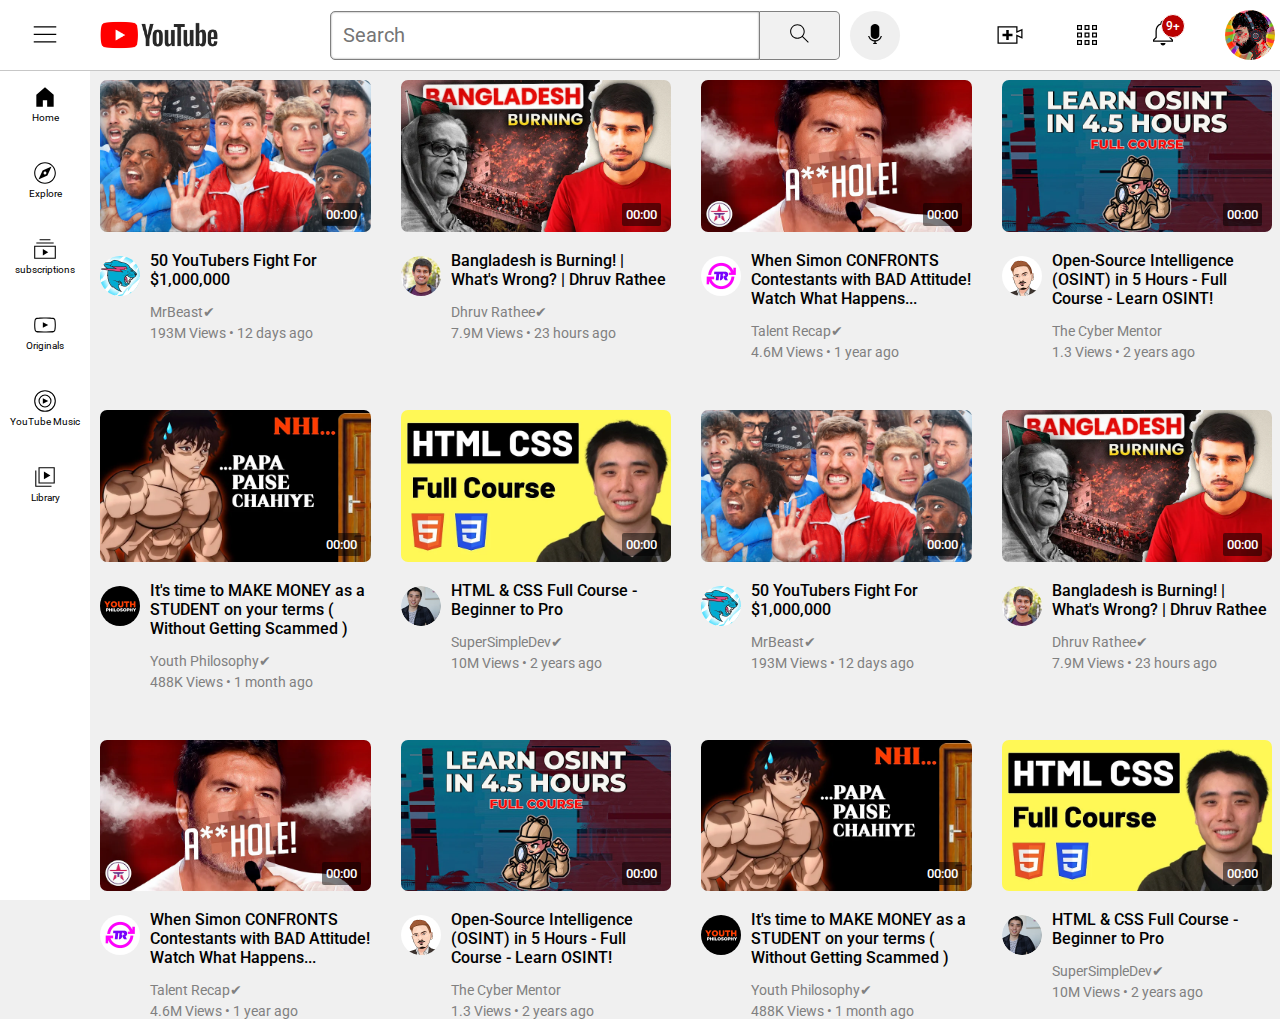
<file: index.html>
<!DOCTYPE html>
<html lang="en">
<head>
    <meta charset="UTF-8">
    <!-- <meta name="viewport" content="width=device-width, initial-scale=1.0"> -->
    <title>Youtube | Home</title>
    <link rel="preconnect" href="https://fonts.googleapis.com">
    <link rel="preconnect" href="https://fonts.gstatic.com" crossorigin>
    <link href="https://fonts.googleapis.com/css2?family=Roboto:ital,wght@0,100;0,300;0,400;0,500;0,700;0,900;1,100;1,300;1,400;1,500;1,700;1,900&display=swap" rel="stylesheet">
    <link rel="stylesheet" href="css/youtube-css.css">
</head>
<body>
    <div class="header">
        <div class="header-section-1">
            <img src="images/hamburger-menu.svg" class="hamburger-menu" alt="">
            <img src="images/youtube-logo.png" class="youtube-logo" alt="garam hai">
        </div>

        <div class="header-section-2">
            <input type="text" placeholder="Search" class="inp-search">
            <button class="search-button"><img src="images/search.svg" class="search-icon" alt=""></button>
            <button class="mic"><img src="images/mic.png" class="mic-icon" alt=""></button>
        </div>

        <div class="header-section-3">
            <img src="images/upload.svg" class="upload">
            <img src="images/apps.svg" class="apps">
            <div class="for-notifications">
                <img src="images/notifications.svg" class="notifications">
                <div class="notifications-number">9+</div>
            </div>
            <img src="images/duedull.jpg" class="profile">
        </div>

    </div>

    <div class="sidebar">
        <div class="sidebar-icon">
            <img src="images/home.svg" title="Home" alt="">
            <p>Home</p>
        </div>
        <div class="sidebar-icon">
            <img src="images/explore.svg" alt="">
            <p>Explore</p>
        </div>
        <div class="sidebar-icon">
            <img src="images/subscriptions.svg" alt="">
            <p>subscriptions</p>
        </div>
        <div class="sidebar-icon">
            <img src="images/originals.svg" alt="">
            <p>Originals</p>
        </div>
        <div class="sidebar-icon">
            <img src="images/youtube-music.svg" alt="">
            <p>YouTube Music</p>
        </div>
        <div class="sidebar-icon">
            <img src="images/library.svg" alt="">
            <p>Library</p>
        </div>
    </div>

    <div class="main-grid">

        <div class="div18">
            <div class="div11">
                <img src="images/mrbeast-thumb.jpg" class="video-thumbnail" alt="">
                <div class="video-lenght-time">00:00</div>
            </div>
            <div class="div12">
                <div class="div13">
                    <img src="images/mrbeast.jpg" class="channel-icon" alt="">
                </div>
                <div class="div-video-info">
                    <p class="video-title">50 YouTubers Fight For $1,000,000</p>
                    <p class="channel-name">MrBeast&#x2714;</p>
                    <p class="views">193M Views • 12 days ago</p>
                </div>
            </div>
        </div>
    

        <div class="div18">
            <div class="div11">
                <img src="images/dhruvrathi.webp" class="video-thumbnail" alt="">
                <div class="video-lenght-time">00:00</div>
            </div>
            <div class="div12">
                <div class="div13">
                    <img src="images/dhruv-icon.jpg" class="channel-icon" alt="">
                </div>
                <div class="div-video-info">
                    <p class="video-title">Bangladesh is Burning! | What's Wrong? | Dhruv Rathee</p>
                    <p class="channel-name">Dhruv Rathee&#x2714;</p>
                    <p class="views">7.9M Views • 23 hours ago</p>
                </div>
            </div>
        </div>

        <div class="div18">
            <div class="div11">
                <img src="images/agt.webp" class="video-thumbnail" alt="">
                <div class="video-lenght-time">00:00</div>
            </div>
            <div class="div12">
                <div class="div13">
                    <img src="images/agt-new-icon.jpg" class="channel-icon" alt="">
                </div>
                <div class="div-video-info">
                    <p class="video-title">When Simon CONFRONTS Contestants with BAD Attitude! Watch What Happens...</p>
                    <p class="channel-name">Talent Recap&#x2714;</p>
                    <p class="views">4.6M Views • 1 year ago</p>
                </div>
            </div>
        </div>

        <div class="div18">
            <div class="div11">
                <img src="images/osint.webp" class="video-thumbnail" alt="">
                <div class="video-lenght-time">00:00</div>
            </div>
            <div class="div12">
                <div class="div13">
                    <img src="images/osint-icon.jpg" class="channel-icon" alt="">
                </div>
                <div class="div-video-info">
                    <p class="video-title">Open-Source Intelligence (OSINT) in 5 Hours - Full Course - Learn OSINT!</p>
                    <p class="channel-name">The Cyber Mentor</p>
                    <p class="views">1.3 Views • 2 years ago</p>
                </div>
            </div>
        </div>

        <div class="div18">
            <div class="div11">
                <img src="images/papa.webp" class="video-thumbnail" alt="">
                <div class="video-lenght-time">00:00</div>
            </div>
            <div class="div12">
                <div class="div13">
                    <img src="images/papa-icon.jpg" class="channel-icon" alt="">
                </div>
                <div class="div-video-info">
                    <p class="video-title">It's time to MAKE MONEY as a STUDENT on your terms ( Without Getting Scammed )</p>
                    <p class="channel-name">Youth Philosophy&#x2714;</p>
                    <p class="views">488K Views • 1 month ago</p>
                </div>
            </div>
        </div>
        <div class="div18">
            <div class="div11">
                <img src="images/ssd.webp" class="video-thumbnail" alt="">
                <div class="video-lenght-time">00:00</div>
            </div>
            <div class="div12">
                <div class="div13">
                    <img src="images/ssd-icon.jpg" class="channel-icon" alt="">
                </div>
                <div class="div-video-info">
                    <p class="video-title">HTML & CSS Full Course - Beginner to Pro</p>
                    <p class="channel-name">SuperSimpleDev&#x2714;</p>
                    <p class="views">10M Views • 2 years ago</p>
                </div>
            </div>
        </div>

        <div class="div18">
            <div class="div11">
                <img src="images/mrbeast-thumb.jpg" class="video-thumbnail" alt="">
                <div class="video-lenght-time">00:00</div>
            </div>
            <div class="div12">
                <div class="div13">
                    <img src="images/mrbeast.jpg" class="channel-icon" alt="">
                </div>
                <div class="div-video-info">
                    <p class="video-title">50 YouTubers Fight For $1,000,000</p>
                    <p class="channel-name">MrBeast&#x2714;</p>
                    <p class="views">193M Views • 12 days ago</p>
                </div>
            </div>
        </div>
    

        <div class="div18">
            <div class="div11">
                <img src="images/dhruvrathi.webp" class="video-thumbnail" alt="">
                <div class="video-lenght-time">00:00</div>
            </div>
            <div class="div12">
                <div class="div13">
                    <img src="images/dhruv-icon.jpg" class="channel-icon" alt="">
                </div>
                <div class="div-video-info">
                    <p class="video-title">Bangladesh is Burning! | What's Wrong? | Dhruv Rathee</p>
                    <p class="channel-name">Dhruv Rathee&#x2714;</p>
                    <p class="views">7.9M Views • 23 hours ago</p>
                </div>
            </div>
        </div>

        <div class="div18">
            <div class="div11">
                <img src="images/agt.webp" class="video-thumbnail" alt="">
                <div class="video-lenght-time">00:00</div>
            </div>
            <div class="div12">
                <div class="div13">
                    <img src="images/agt-new-icon.jpg" class="channel-icon" alt="">
                </div>
                <div class="div-video-info">
                    <p class="video-title">When Simon CONFRONTS Contestants with BAD Attitude! Watch What Happens...</p>
                    <p class="channel-name">Talent Recap&#x2714;</p>
                    <p class="views">4.6M Views • 1 year ago</p>
                </div>
            </div>
        </div>

        <div class="div18">
            <div class="div11">
                <img src="images/osint.webp" class="video-thumbnail" alt="">
                <div class="video-lenght-time">00:00</div>
            </div>
            <div class="div12">
                <div class="div13">
                    <img src="images/osint-icon.jpg" class="channel-icon" alt="">
                </div>
                <div class="div-video-info">
                    <p class="video-title">Open-Source Intelligence (OSINT) in 5 Hours - Full Course - Learn OSINT!</p>
                    <p class="channel-name">The Cyber Mentor</p>
                    <p class="views">1.3 Views • 2 years ago</p>
                </div>
            </div>
        </div>

        <div class="div18">
            <div class="div11">
                <img src="images/papa.webp" class="video-thumbnail" alt="">
                <div class="video-lenght-time">00:00</div>
            </div>
            <div class="div12">
                <div class="div13">
                    <img src="images/papa-icon.jpg" class="channel-icon" alt="">
                </div>
                <div class="div-video-info">
                    <p class="video-title">It's time to MAKE MONEY as a STUDENT on your terms ( Without Getting Scammed )</p>
                    <p class="channel-name">Youth Philosophy&#x2714;</p>
                    <p class="views">488K Views • 1 month ago</p>
                </div>
            </div>
        </div>

        <div class="div18">
            <div class="div11">
                <img src="images/ssd.webp" class="video-thumbnail" alt="">
                <div class="video-lenght-time">00:00</div>
            </div>
            <div class="div12">
                <div class="div13">
                    <img src="images/ssd-icon.jpg" class="channel-icon" alt="">
                </div>
                <div class="div-video-info">
                    <p class="video-title">HTML & CSS Full Course - Beginner to Pro</p>
                    <p class="channel-name">SuperSimpleDev&#x2714;</p>
                    <p class="views">10M Views • 2 years ago</p>
                </div>
            </div>
        </div>
    </div>
</body>
</html>
</file>
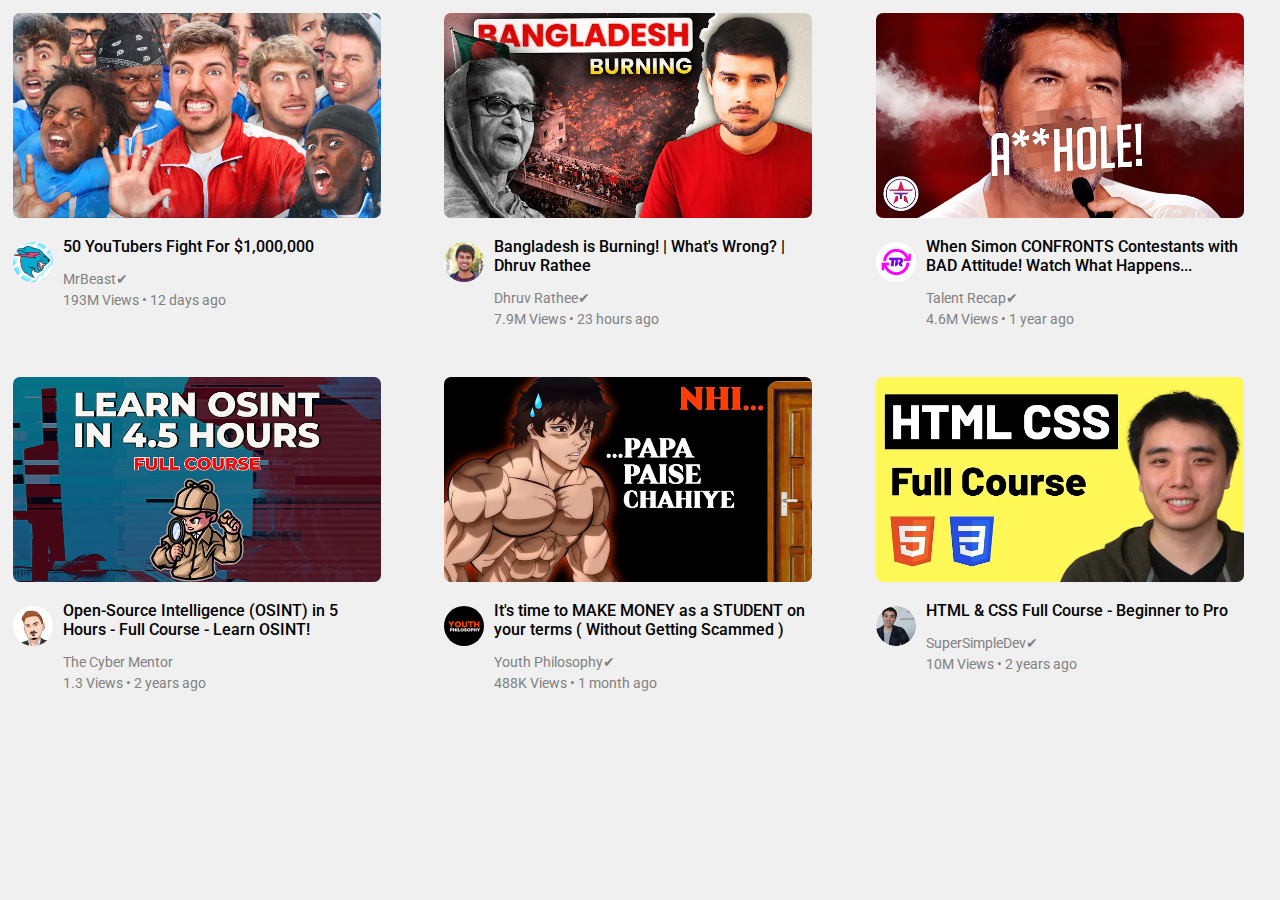
<file: css-grid.html>
<!DOCTYPE html>
<html lang="en">
<head>
    <meta charset="UTF-8">
    <meta name="viewport" content="width=device-width, initial-scale=1.0">
    <title>Grid CSS</title>
    <link rel="preconnect" href="https://fonts.googleapis.com">
    <link rel="preconnect" href="https://fonts.gstatic.com" crossorigin>
    <link href="https://fonts.googleapis.com/css2?family=Roboto:ital,wght@0,100;0,300;0,400;0,500;0,700;0,900;1,100;1,300;1,400;1,500;1,700;1,900&display=swap" rel="stylesheet">
    <link rel="stylesheet" href="css/style.css">
    <link rel="stylesheet" href="css/css-grid.css">
</head>
<body>
<div class="grid">
    <div class="div18">
        <div class="div11">
            <img src="images/mrbeast-thumb.jpg" class="video-thumbnail" alt="">
        </div>
        <div class="div12">
            <div class="div13">
                <img src="images/mrbeast.jpg" class="channel-icon" alt="">
            </div>
            <div class="div-video-info">
                <p class="video-title">50 YouTubers Fight For $1,000,000</p>
                <p class="channel-name">MrBeast&#x2714;</p>
                <p class="views">193M Views • 12 days ago</p>
            </div>
        </div>
    </div>
    
    <div class="div18">
        <div class="div11">
            <img src="images/dhruvrathi.webp" class="video-thumbnail" alt="">
        </div>
        <div class="div12">
            <div class="div13">
                <img src="images/dhruv-icon.jpg" class="channel-icon" alt="">
            </div>
            <div class="div-video-info">
                <p class="video-title">Bangladesh is Burning! | What's Wrong? | Dhruv Rathee</p>
                <p class="channel-name">Dhruv Rathee&#x2714;</p>
                <p class="views">7.9M Views • 23 hours ago</p>
            </div>
        </div>
    </div>
    
    <div class="div18">
        <div class="div11">
            <img src="images/agt.webp" class="video-thumbnail" alt="">
        </div>
        <div class="div12">
            <div class="div13">
                <img src="images/agt-new-icon.jpg" class="channel-icon" alt="">
            </div>
            <div class="div-video-info">
                <p class="video-title">When Simon CONFRONTS Contestants with BAD Attitude! Watch What Happens...</p>
                <p class="channel-name">Talent Recap&#x2714;</p>
                <p class="views">4.6M Views • 1 year ago</p>
            </div>
        </div>
    </div>

    <div class="div18">
        <div class="div11">
            <img src="images/osint.webp" class="video-thumbnail" alt="">
        </div>
        <div class="div12">
            <div class="div13">
                <img src="images/osint-icon.jpg" class="channel-icon" alt="">
            </div>
            <div class="div-video-info">
                <p class="video-title">Open-Source Intelligence (OSINT) in 5 Hours - Full Course - Learn OSINT!</p>
                <p class="channel-name">The Cyber Mentor</p>
                <p class="views">1.3 Views • 2 years ago</p>
            </div>
        </div>
    </div>
    
    <div class="div18">
        <div class="div11">
            <img src="images/papa.webp" class="video-thumbnail" alt="">
        </div>
        <div class="div12">
            <div class="div13">
                <img src="images/papa-icon.jpg" class="channel-icon" alt="">
            </div>
            <div class="div-video-info">
                <p class="video-title">It's time to MAKE MONEY as a STUDENT on your terms ( Without Getting Scammed )</p>
                <p class="channel-name">Youth Philosophy&#x2714;</p>
                <p class="views">488K Views • 1 month ago</p>
            </div>
        </div>
    </div>
    
    <div class="div18">
        <div class="div11">
            <img src="images/ssd.webp" class="video-thumbnail" alt="">
        </div>
        <div class="div12">
            <div class="div13">
                <img src="images/ssd-icon.jpg" class="channel-icon" alt="">
            </div>
            <div class="div-video-info">
                <p class="video-title">HTML & CSS Full Course - Beginner to Pro</p>
                <p class="channel-name">SuperSimpleDev&#x2714;</p>
                <p class="views">10M Views • 2 years ago</p>
            </div>
        </div>
    </div>
</div>
</body>
</html>
</file>
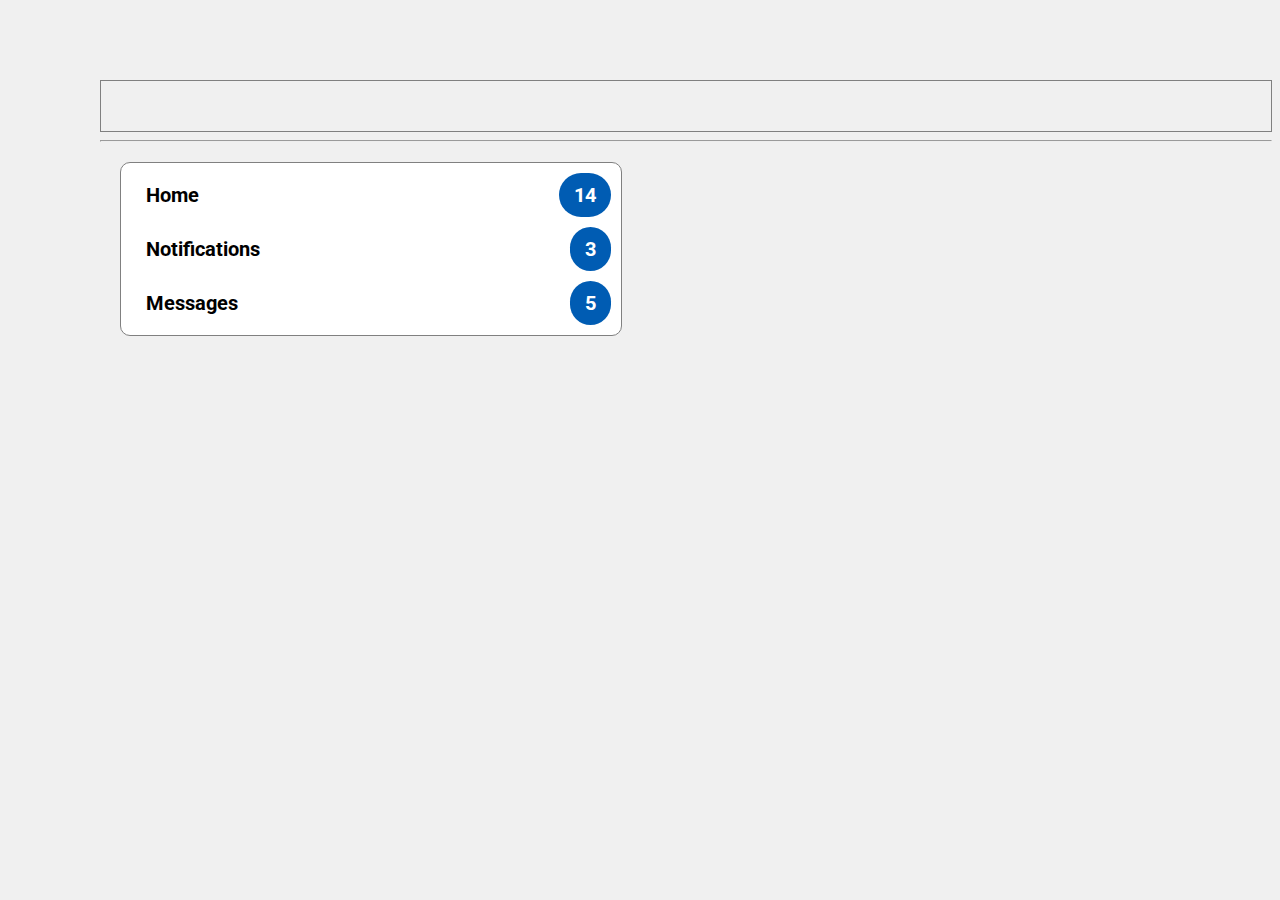
<file: flexbox-exercise.html>
<!DOCTYPE html>
<html lang="en">
<head>
    <meta charset="UTF-8">
    <meta name="viewport" content="width=device-width, initial-scale=1.0">
    <title>Document</title>
    <link rel="preconnect" href="https://fonts.googleapis.com">
    <link rel="preconnect" href="https://fonts.gstatic.com" crossorigin>
    <link href="https://fonts.googleapis.com/css2?family=Roboto:ital,wght@0,100;0,300;0,400;0,500;0,700;0,900;1,100;1,300;1,400;1,500;1,700;1,900&display=swap" rel="stylesheet">
    <link rel="stylesheet" href="css/youtube-css.css">
    <style>
        * {
            font-family: Roboto;
        }
        .main {
            display: flex;
            flex-direction: row;
            height: 50px;
            align-items: center;
            border: 1px solid gray;
            justify-content:space-between;
        }
        .aa1 {
            background-color: darkcyan;
            width: 10px;
        }
        .aa2 {
            background-color: floralwhite;
            width: 10px;
        }
        .aa3 {
            background-color: aquamarine;
            width: 10px;
        }

        .aa4 {
            background-color: tomato;
            width: 10px;
        }

        .aa5 {
            background-color: olive;
            width: 10px;
        }
        .aa6 {
            background-color: orangered;
            width: 10px;
        }
        .aa7 {
            background-color: lawngreen;
            width: 10px;
        }
        .aa8 {
            background-color: khaki;
            width: 10px;
        }
        .aa9 {
            background-color: mediumpurple;
            width: 10px;
        }
        .aa10 {
            background-color: azure;
            width: 10px;
        }

        .div2main {
            margin: 20px;
            font-size: 20px;
            background-color: white;
            border: 0.5px solid gray;
            border-radius: 10px;
            max-width: 500px;
        }
        .a {
            display: flex;
            margin: 10px;
            flex-direction: row;
        }
        .b {
            display: flex;
            margin: 10px;
            flex-direction: row;
        }
        .c {
            display: flex;
            margin: 10px;
            flex-direction: row;
        }
    </style>
</head>
<body>
    <div class="main">
        <div class="aa1"></div>
        <div class="aa2"></div>
        <div class="aa3"></div>
        <div class="aa4"></div>
        <div class="aa5"></div>
        <div class="aa6"></div>
        <div class="aa7"></div>
        <div class="aa8"></div>
        <div class="aa9"></div>
        <div class="aa10"></div>
    </div>

    <hr>

    <div class="div2main">
        <div class="a">
            <div style="flex: 1; font-weight: bold; padding: 10px 15px 10px 15px;">Home</div>
            <div style="font-weight: bold; padding: 10px 15px 10px 15px; border-radius: 25px; background-color: rgb(0, 92, 179); color: white;">
                14
            </div>
        </div>
        <div class="b">
            <div style="flex: 1; font-weight: bold; padding: 10px 15px 10px 15px;">Notifications</div>
            <div style="font-weight: bold; padding: 10px 15px 10px 15px; border-radius: 25px; background-color: rgb(0, 92, 179); color: white;">
                3
            </div>
        </div>
        <div class="c">
            <div style="flex: 1; font-weight: bold; padding: 10px 15px 10px 15px;">Messages</div>
            <div style="font-weight: bold; padding: 10px 15px 10px 15px; border-radius: 25px; background-color: rgb(0, 92, 179); color: white;">
                5
            </div>
        </div>
    </div>
</body>
</html>
</file>
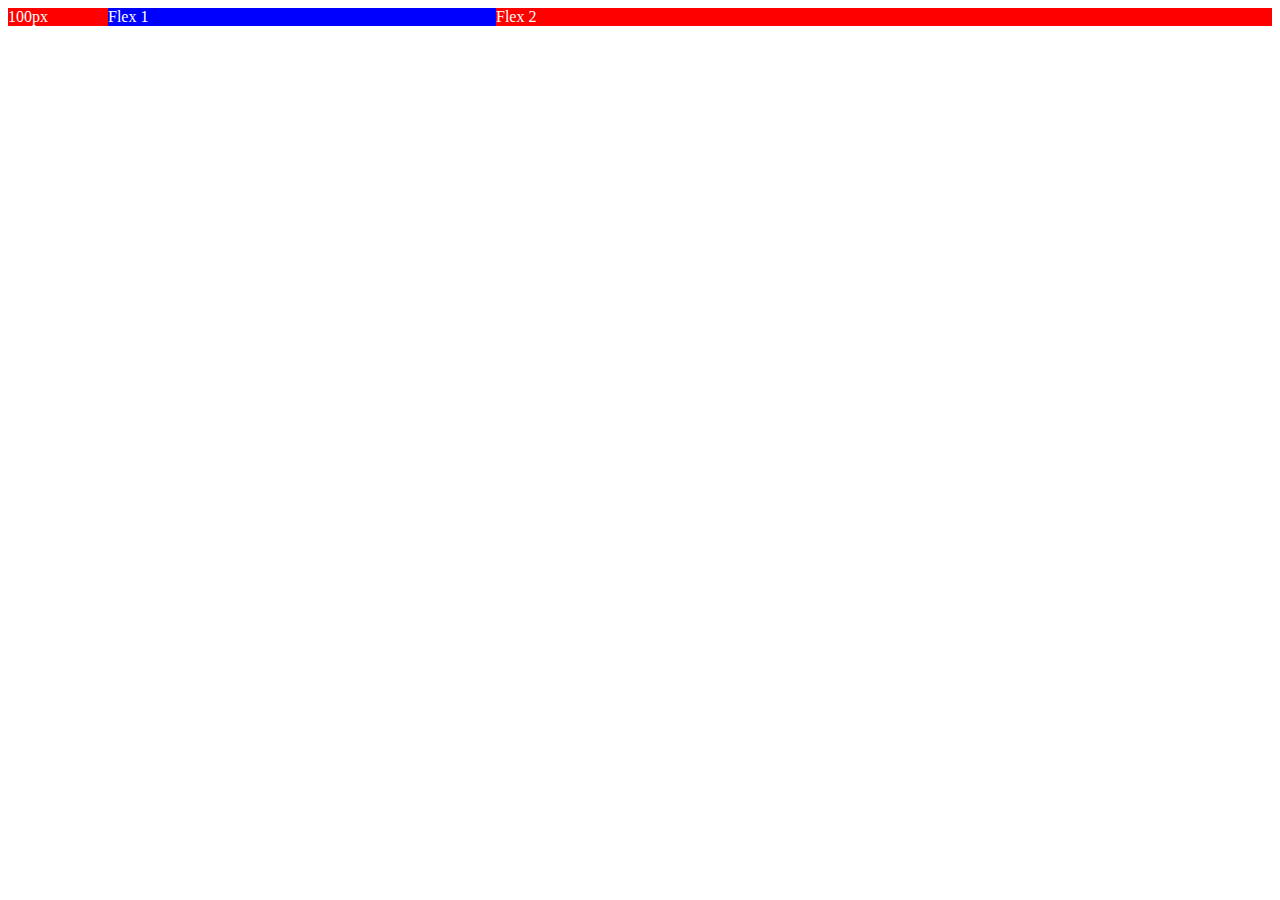
<file: flexbox.html>
<!DOCTYPE html>
<html lang="en">
<head>
    <meta charset="UTF-8">
    <meta name="viewport" content="width=device-width, initial-scale=1.0">
    <title>Document</title>
    <style>
       .main {
        display: flex;
        flex-direction: row;
       }
    </style>
</head>
<body>
    <div class="main">
        <div style="background-color: red; color: white; width: 100px;">100px</div>
        <div style="background-color: blue; color: white; flex: 1;">Flex 1</div>
        <div style="background-color: red; color: white; flex: 2;">Flex 2</div>
    </div>
</body>
</html>
</file>
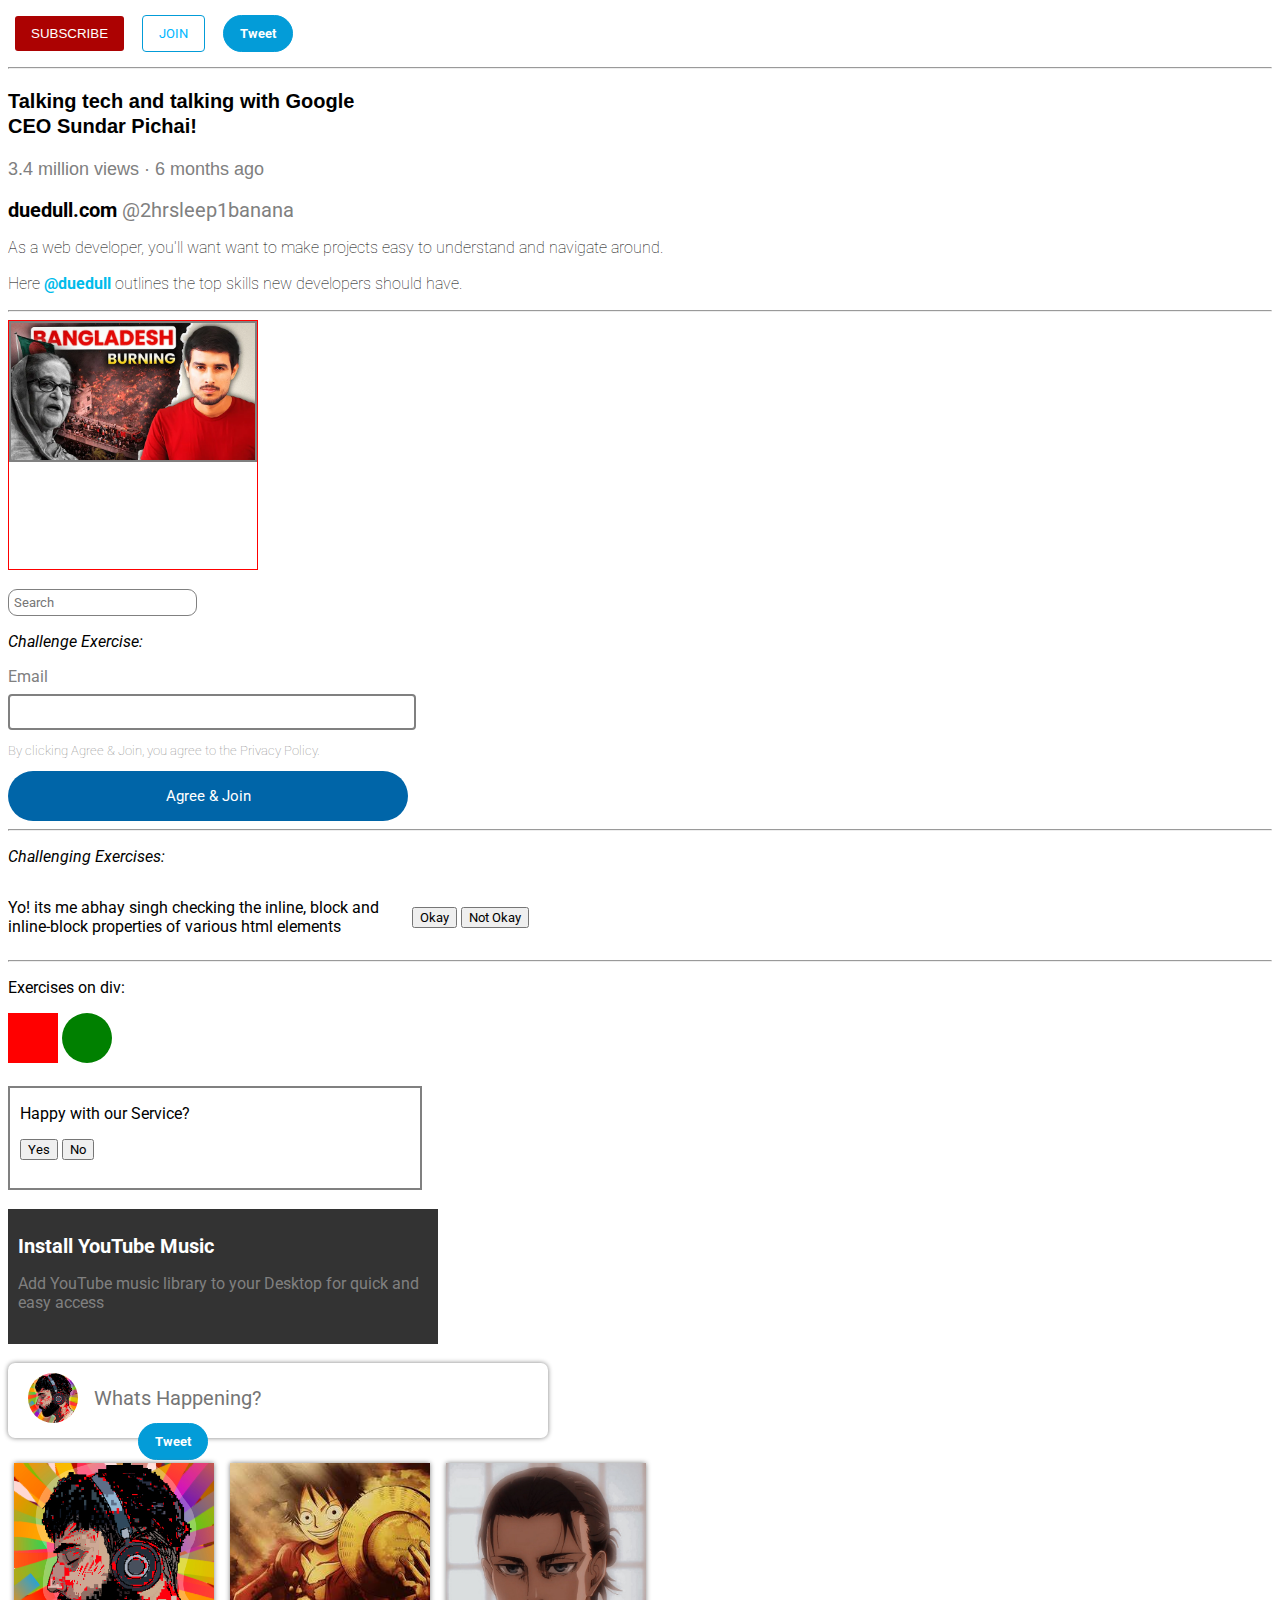
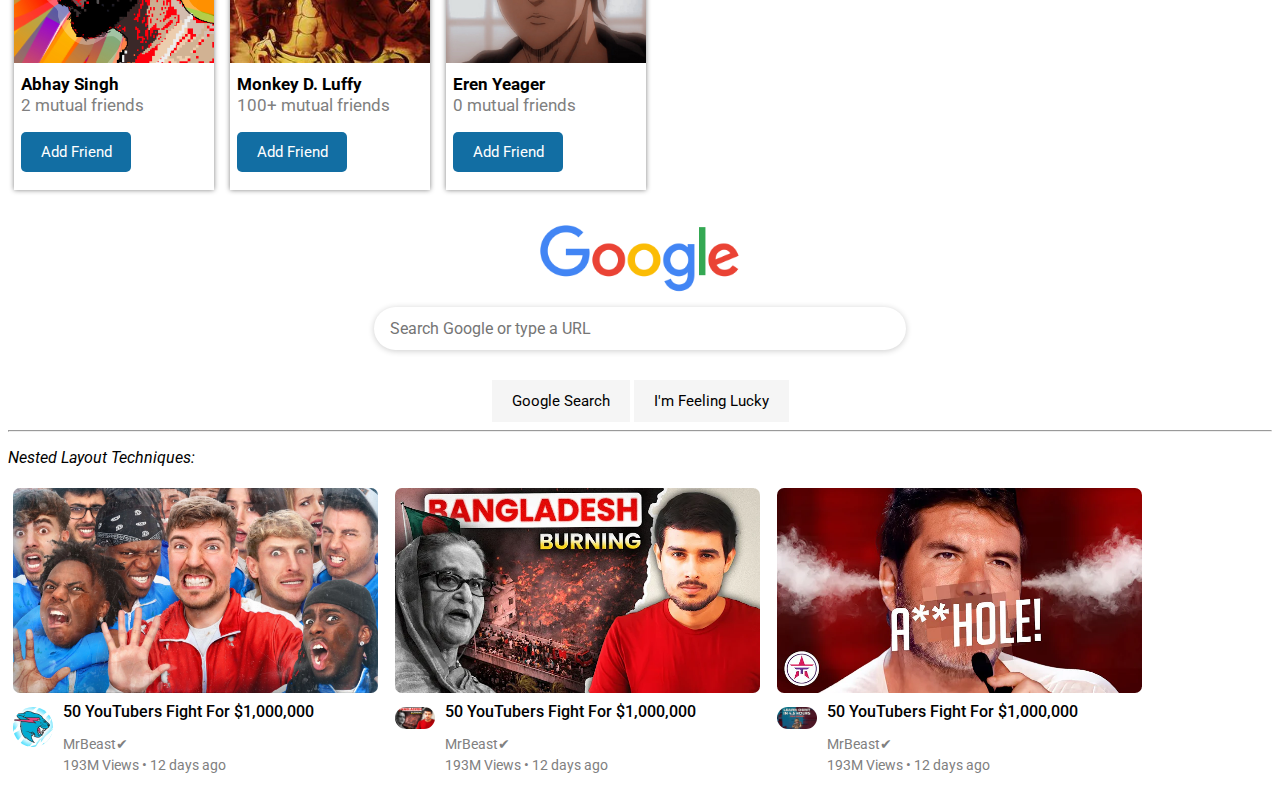
<file: practise.html>
<!DOCTYPE html>
<html lang="en">
<head>
    <meta charset="UTF-8">
    <meta name="viewport" content="width=device-width, initial-scale=1.0">
    <title>Document</title>
    <link rel="preconnect" href="https://fonts.googleapis.com">
    <link rel="preconnect" href="https://fonts.gstatic.com" crossorigin>
    <link href="https://fonts.googleapis.com/css2?family=Roboto:ital,wght@0,100;0,300;0,400;0,500;0,700;0,900;1,100;1,300;1,400;1,500;1,700;1,900&display=swap" rel="stylesheet">
    <link rel="stylesheet" href="css/style.css">
</head>
<body>
    <button class="yt-btn">SUBSCRIBE</button>
    <button class="x-join">JOIN</button>
    <button class="x-tweet">Tweet</button>
    <hr>


    <p class="p1">Talking tech and talking with Google CEO Sundar Pichai!</p>
    <!-- HTML entities are special characters thaat can be used inside, they have seprate code to  use -->
    <p class="p2">3.4 million views &#183; 6 months ago</p>
    

    <p class="p3">
        <span class="s1">duedull.com </span>
        <span class="s2">@2hrsleep1banana</span>
    </p>

    <p class="p4">
        As a web developer, you'll want want to make projects easy to understand and navigate around.
    </p>
    <p class="p5">
        Here <span class="s3">@duedull</span> outlines the top skills new developers should have.
    </p>
</div>
<hr>
<div class="img-thumb">
    <img src="images/dhruvrathi.webp" class="img-1">
</div>
<br>
<input type="text" class="input1-text" placeholder="Search">

<p><i>Challenge Exercise:</i></p>

<p class="p6">Email</p>
<input type="text" class="input2-text">
<p class="p7">By clicking Agree & Join, you agree to the Privacy Policy.</p>
<button class="btn-agree-and-join" >Agree & Join</button>
<hr>

<p><i>Challenging Exercises:</i></p>
<p class="p8">
    Yo! its me abhay singh checking the inline, block and inline-block properties of various html elements
</p>
<button class="okay">Okay</button>
<button class="not-okay">Not Okay</button>
<hr>

<p>Exercises on div:</p>
<div class="div1"></div>
<div class="div2"></div>
<br> <br>
<div class="div3">
    <p>Happy with our Service?</p>
    <button class="yes1">Yes</button>
    <button class="no1">No</button>
</div>
<br>
<div class="div4">
    <p class="install-yt-music">
        Install YouTube Music
    </p>
    <p class="p9">
        Add YouTube music library to your Desktop for quick and easy access
    </p>
</div>
<br>
<div class="div5">
    <img src="images/duedull.jpg" class="duedull-img" alt="">
    <input type="text" class="inp-div5" name="" placeholder="Whats Happening?" id="">
    <div class="div6">
        <button class="x-tweet-custom">Tweet</button>
    </div>
</div>
<br>
<div class="div7">
    <img src="images/duedull.jpg" class="duedull-card" alt="">
    <p class="card-user-name">Abhay Singh</p>
    <p class="mutual-friends"> 2 mutual friends</p>
    <button class="add-friend">Add Friend</button>
</div>
<div class="div7">
    <img src="images/luffy.jpeg" class="duedull-card" alt="">
    <p class="card-user-name">Monkey D. Luffy</p>
    <p class="mutual-friends"> 100+ mutual friends</p>
    <button class="add-friend">Add Friend</button>
</div>
<div class="div7">
    <img src="images/eren.jpg" class="duedull-card" alt="">
    <p class="card-user-name">Eren Yeager</p>
    <p class="mutual-friends"> 0 mutual friends</p>
    <button class="add-friend">Add Friend</button>
</div>
<br>
<br>
  <div class="div8">
    <img class="google-logo" src="images/google-logo.png">
  </div>
  <div class="div9">
    <input type="text" class="g-input" placeholder="Search Google or type a URL">
  </div>
  <div class="div10">
    <button class="google-button search-button">Google Search</button>
    <button class="google-button">I'm Feeling Lucky</button>
    </div>
  <hr>

  <p><i>Nested Layout Techniques:</i></p>
<div class="div18">
    <div class="div11">
        <img src="images/mrbeast-thumb.jpg" class="video-thumbnail" alt="">
    </div>
    <div class="div12">
        <div class="div13">
            <img src="images/mrbeast.jpg" class="channel-icon" alt="">
        </div>
        <div class="div-video-info">
            <p class="video-title">50 YouTubers Fight For $1,000,000</p>
            <p class="channel-name">MrBeast&#x2714;</p>
            <p class="views">193M Views • 12 days ago</p>
        </div>
    </div>
</div>

<div class="div18">
    <div class="div11">
        <img src="images/dhruvrathi.webp" class="video-thumbnail" alt="">
    </div>
    <div class="div12">
        <div class="div13">
            <img src="images/dhruvrathi.webp" class="channel-icon" alt="">
        </div>
        <div class="div-video-info">
            <p class="video-title">50 YouTubers Fight For $1,000,000</p>
            <p class="channel-name">MrBeast&#x2714;</p>
            <p class="views">193M Views • 12 days ago</p>
        </div>
    </div>
</div>

<div class="div18">
    <div class="div11">
        <img src="images/agt.webp" class="video-thumbnail" alt="">
    </div>
    <div class="div12">
        <div class="div13">
            <img src="images/osint.webp" class="channel-icon" alt="">
        </div>
        <div class="div-video-info">
            <p class="video-title">50 YouTubers Fight For $1,000,000</p>
            <p class="channel-name">MrBeast&#x2714;</p>
            <p class="views">193M Views • 12 days ago</p>
        </div>
    </div>
</div>
</body>
</html>
</file>
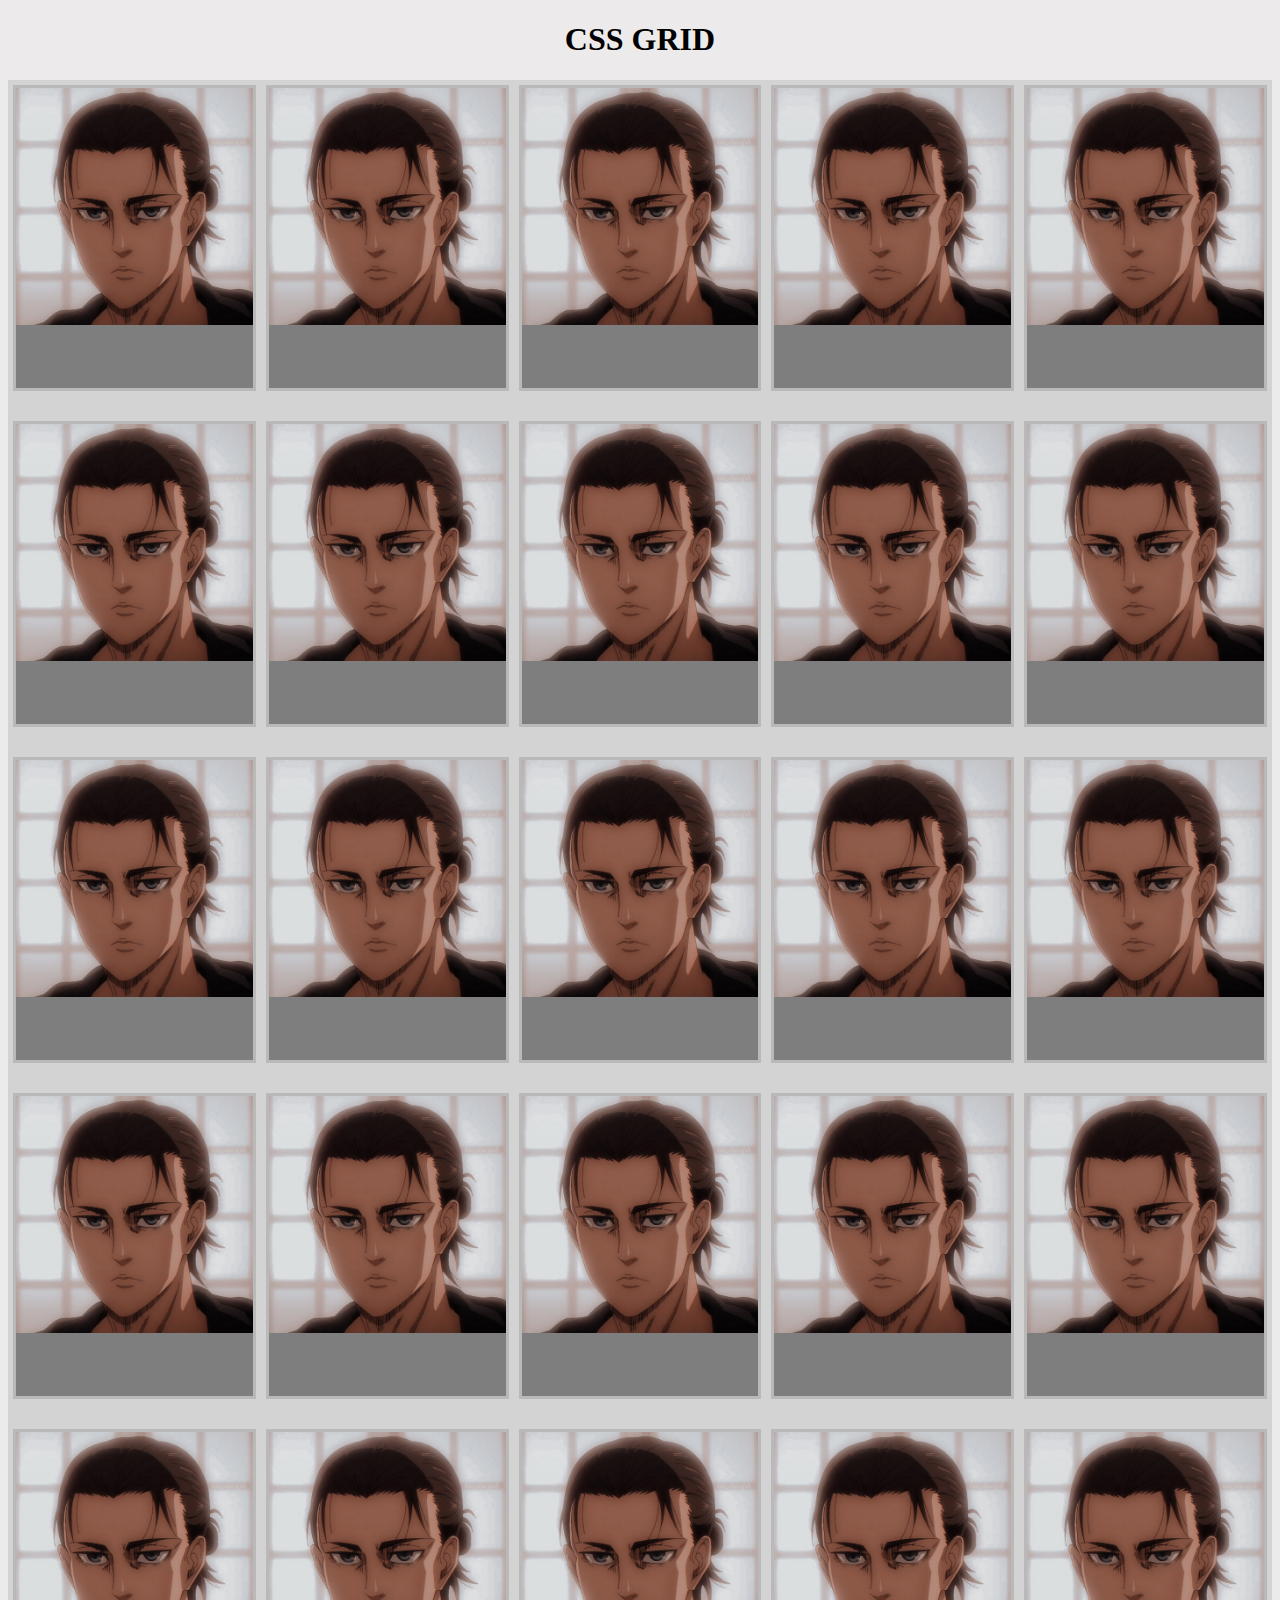
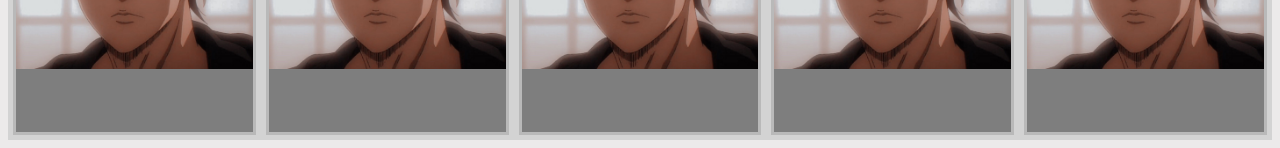
<file: practise1.html>
<!DOCTYPE html>
<html lang="en">
<head>
    <meta charset="UTF-8">
    <meta name="viewport" content="width=device-width, initial-scale=1.0">
    <title>Document</title>
    <style>
        body {
            padding-left: 0px;
            padding-right: 0px;
            background-color: rgb(236, 234, 234);
        }
        .main {
            margin-left: 0px;
            margin-right: 0px;
            padding: 5px;
            display: grid;
            grid-template-columns: 1fr 1fr 1fr 1fr 1fr;
            background-color: rgb(211, 211, 211);
            row-gap: 30px;
            column-gap: 10px;
        }

        img {
            width: 100%;
        }

        .one {
            border: 3px solid rgb(185, 185, 185);
            background-color: rgb(126, 126, 126);
            height: 300px;
            text-align: center;
        }
    </style>
</head>
<body >
    <h1><center><b>CSS GRID</b></center></h1>
    <div class="main">
        <div class="one"><img src="images/eren.jpg" alt=""></div>
        <div class="one"><img src="images/eren.jpg" alt=""></div>
        <div class="one"><img src="images/eren.jpg" alt=""></div>
        <div class="one"><img src="images/eren.jpg" alt=""></div>
        <div class="one"><img src="images/eren.jpg" alt=""></div>
        <div class="one"><img src="images/eren.jpg" alt=""></div>
        <div class="one"><img src="images/eren.jpg" alt=""></div>
        <div class="one"><img src="images/eren.jpg" alt=""></div>
        <div class="one"><img src="images/eren.jpg" alt=""></div>
        <div class="one"><img src="images/eren.jpg" alt=""></div>
        <div class="one"><img src="images/eren.jpg" alt=""></div>
        <div class="one"><img src="images/eren.jpg" alt=""></div>
        <div class="one"><img src="images/eren.jpg" alt=""></div>
        <div class="one"><img src="images/eren.jpg" alt=""></div>
        <div class="one"><img src="images/eren.jpg" alt=""></div>
        <div class="one"><img src="images/eren.jpg" alt=""></div>
        <div class="one"><img src="images/eren.jpg" alt=""></div>
        <div class="one"><img src="images/eren.jpg" alt=""></div>
        <div class="one"><img src="images/eren.jpg" alt=""></div>
        <div class="one"><img src="images/eren.jpg" alt=""></div>
        <div class="one"><img src="images/eren.jpg" alt=""></div>
        <div class="one"><img src="images/eren.jpg" alt=""></div>
        <div class="one"><img src="images/eren.jpg" alt=""></div>
        <div class="one"><img src="images/eren.jpg" alt=""></div>
        <div class="one"><img src="images/eren.jpg" alt=""></div>
    </div>
</body>
</html>
</file>
<file: css/youtube-css.css>
body {
    padding-top: 80px;
    padding-left: 100px;
    padding-right: 8px;
}

.main-grid {
    display: grid;
    grid-template-columns: 1fr 1fr 1fr;
    row-gap: 50px;
    column-gap: 30px;
}


@media (max-width: 600px) {
    .main-grid {
        grid-template-columns: 1fr;
    }

    .search-button {
        width: 20px;

    }

    .search-icon {
        width: 10px;
    }
}

@media (min-width: 601px) and (max-width: 800px) {
    .main-grid {
        grid-template-columns: 1fr 1fr;
    }

    .search-button {
        width: 40px;

    }

    .search-icon {
        width: 15px;
    }
}

@media (min-width: 801px) and (max-width: 999px) {
    .main-grid {
        grid-template-columns: 1fr 1fr 1fr;
    }

    .search-button {
        width: 80px;

    }

    .search-icon {
        width: 20px;
    }
}

@media (min-width: 1000px) {
    .main-grid {
        grid-template-columns: 1fr 1fr 1fr 1fr;
    }

    .search-icon {
        width: 25px;
    }
}

body {
    margin: 0;
    background-color: rgb(240, 240, 240);
}

* {
    font-family: Roboto,Arial;
}

.grid {
    display: grid;
    grid-template-columns: 1fr 1fr 1fr;
    column-gap: 30px;
    row-gap: 40px;
}

.video-thumbnail {
    border-radius: 7px;
    width: 100%;
    margin-bottom: 10px;
}

.div13, .div14 {
    display: inline-block;
}

.channel-icon {
    margin-top: 5px;
    border-radius: 25px;
    vertical-align: top;
    width: 100%;
}

.div12 {
    vertical-align: top;
    margin-top: 5px;
    display: grid;
    column-gap: 10px;
    grid-template-columns: 40px 1fr;
}

.div13 {
    vertical-align: top;
}

.div-video-info {
    display: inline-block;
    vertical-align: top;
}

.video-title {
    font-weight: 500;
    margin-top: 0px;
    margin-bottom: 0px;
}

.channel-name {
    font-size: 14px;
    color: gray;
    color: gray;
    margin-top: 15px;
    margin-bottom: 0px;

}

.views {
    font-size: 14px;
    color: gray;
    margin-top: 5px;
    margin-bottom: 0px;
}

/* header */

.header {
    border-bottom: 1px solid rgb(199, 199, 199);
    position: fixed;
    top: 0;
    right: 0;
    left: 0;
    background-color: white;
    height: 70px;
    display: flex;
    flex-direction: row;
    justify-content: space-between;
    z-index: 100;
}

.header-section-1 {
    display: flex;
    align-items: center;
    /* border: 1px solid red; */
    width: 300px;
    /* justify-content: space-between; */
}

.hamburger-menu {
    margin-left: 30px;
    margin-right: 24px;
    height: 30px;
}

.youtube-logo {
    width: 150px;
}

.header-section-2 {
    flex: 1;
    margin-left: 30px;
    margin-right: 80px;
    max-width: 600px;
    display: flex;
    flex-direction: row;
    align-items: center;
    justify-content: space-between;
}

.inp-search {
    box-shadow: 0px 0px 2px gray inset;
    border-radius: 5px 0px 0px 5px;
    flex: 1;
    border: 1px solid gray;
    height: 45px;
    font-size: 20px;
    width: 0;
}

.inp-search::placeholder {
    font-family: Roboto;
    font-size: 20px;
    padding-left: 10px;
}

.search-button {
    height: 49px;
    width: 80px;
    border-radius: 0px 5px 5px 0px;
    border: 1px solid gray;
    margin-right: 0;
    border-left: none;
    background-color: rgb(241, 241, 241);
}

.mic {
    height: 49px;
    padding: 10px;
    width: 50px;
    border: none;
    margin-left: 10px;
    margin-right: 10px;
    border-radius: 25px;
}

.search-icon {
    width: 25px;
}

.mic-icon {
    width: 20px;
}

.header-section-3 {
    /* border: 1px solid red;  */
    width: 280px;
    display: flex;
    align-items: center;
    justify-content: space-between;
    padding-left: 5px;
    padding-right: 5px;
    flex-shrink: 0;
}

.upload {
    width: 30px;
}

.apps {
    width: 30px;
}

.notifications {
    width: 30px;
}

.for-notifications {
    position: relative;
}

.notifications-number {
    border-radius: 25px;
    padding: 4px;
    background-color: rgb(185, 0, 0);
    color: white;
    font-weight: 500;
    font-size: 12px;
    position: absolute;
    top: -4px;
    right: -7px;
    border: 1px solid white;
}

.profile {
    border-radius: 25px;
    width: 50px;
}

.sidebar {
    position: fixed;
    top: 70px;
    bottom: 0;
    left: 0;
    width: 90px;
    background-color: white;
}

.sidebar-icon {
    height: 76px;
    display: flex;
    flex-direction: column;
    justify-content: center;
    align-items: center;
}

.sidebar-icon:hover {
    cursor: pointer; 
    background-color: lightgray;
}

.sidebar-icon > img {
    width: 26px;
}

.sidebar-icon > p {
    font-size: 10px;
    margin-top: 2px;
}

.div11 {
    position: relative;
}

.video-lenght-time {
    position: absolute;
    color: white;
    background-color: rgba(0, 0, 0, 0.5);
    padding: 4px;
    font-weight: 500;
    bottom: 20px;
    font-size: 13px;
    right: 10px;
    border-radius: 2px;
}
</file>
<file: css/style.css>
* {
    font-family: Roboto,Arial;
}
.yt-btn {
    font-family: Arial;
    background-color: rgb(172, 2, 2);
    padding-top: 10px;
    padding-bottom: 10px;
    padding-left: 16px;
    padding-right: 16px;
    border: none;
    color: white;
    border-radius: 3px;
    cursor: pointer;
    margin: 7px;
    transition: opacity 0.3s;
}

.yt-btn:hover {
    opacity: 0.7;
    box-shadow: 2px 2px 8px rgb(199, 199, 199);
}

.yt-btn:active {
    opacity: 0.5;
}

.x-join {
    background-color: white;
    color: rgb(0, 183, 255);
    padding-top: 10px;
    padding-bottom: 10px;
    padding-left: 16px;
    padding-right: 16px;
    border: 1px solid rgb(3, 156, 216);
    border-radius: 4px;
    cursor: pointer;
    margin: 7px;
    transition: background-color 0.3s, color 0.3s;
}

.x-join:hover {
    background-color: rgb(3, 156, 216);
    color: white;
}

.x-join:active {
    opacity: 0.7;
}

.x-tweet {
    background-color: rgb(3, 156, 216);
    color: white;
    padding-top: 10px;
    padding-bottom: 10px;
    padding-left: 16px;
    padding-right: 16px;
    border: 1px solid rgb(3, 156, 216);
    border-radius: 25px;
    cursor: pointer;
    font-weight: bold;
    margin: 7px;
    transition: box-shadow 0.3s, opacity 0.3s;
}

.x-tweet:hover {
    box-shadow: 0px 2px 8px rgb(199, 199, 199);
}

.x-tweet:active {
    opacity: 0.7;
}

.p1 {
    font-family: Arial;
    font-size: 20px;
    font-weight: bold;
    text-align: left;
    width: 350px;
    line-height: 25px; /*distance between lines vertically*/
}

.p2 {
    font-family: arial;
    font-size: 18px;
    color: gray;
}

.s1 {
    font-weight: bolder;
    font-size: 20px;
}

.s2 {
    font-size: 20px;
    color: gray;
}

.p4, .p5 {
    font-weight: lighter;
    line-height: 20px;
}

.s3 {
    color: rgb(0, 188, 235);
    font-weight: bold;
}

.img-thumb {
    height: 250px;
    width: 250px;
    border: 1px solid red;
    box-sizing: border-box;
}

.img-1 {
    box-sizing: border-box;
    border: 2px solid gray;
    width: 100%;
    object-fit: contain;
    object-position: top;
    background-color: white;
}

.input1-text {
    border: 1px solid gray;
    border-radius: 9px;
    padding: 5px;
    color: gray;
}

.p6 {
    color: gray;
    margin-bottom: 7px;
}

.p7 {
    font-weight: lighter;
    width: 400px;
    font-size: 13px;
    color: gray;
}
 
.input2-text {
    font-weight: bold;
    margin-top: 1px;
    width: 400px;
    height: 30px;
    border: 2px solid gray;
    border-radius: 4px;
}

.btn-agree-and-join {
    background-color: rgb(0, 101, 168);
    border: none;
    color: white;
    font-size: 15px;
    border-radius: 50px;
    width: 400px;
    height: 50px;
}

.p8 {
    width: 400px;
    display: inline-block;
    vertical-align:middle;
}

.okay, .not-okay {
    display: inline;
    vertical-align:middle;
}

.div1 {
    display: inline-block;
    width: 50px;
    height: 50px;
    background-color: red;
}

.div2 {
    display: inline-block;
    width: 50px;
    height: 50px;
    background-color: green;
    border-radius: 50px;
}

.div3 {
    padding-left: 10px;
    width: 400px;
    height: 100px;
    border: 2px solid gray;
}

.div4 {
    background-color: rgb(51, 51, 51);
    padding-left: 10px;
    padding-top: 5px;
    width: 420px;
    height: 130px;
}

.install-yt-music {
    font-weight: bold;
    color: white; 
    font-size: 20px;
    margin-bottom: 2px;
}

.p9 {
    color: gray;
    margin-bottom: 2px;
}

.div5 {
    height: 65px;
    width: 500px;
    padding-left: 20px;
    padding-right: 20px;
    padding-top: 10px;
    padding-top: 10px;
    border-radius: 7px;
    box-shadow: 0 0 5px gray;
}

.duedull-img {
    width: 50px;
    height: 50px;
    border-radius: 60px;
    vertical-align: middle;
    margin-right: 10px;
}

.inp-div5 {
    border: none;
    font-size: 20px;
    vertical-align: middle;
}

.inp-div5:focus {
    border: none;
}

.yt-music {
    color: white;
}

.x-tweet-custom {
    background-color: rgb(3, 156, 216);
    color: white;
    padding-top: 10px;
    padding-bottom: 10px;
    padding-left: 16px;
    padding-right: 16px;
    border: 1px solid rgb(3, 156, 216);
    border-radius: 25px;
    cursor: pointer;
    font-weight: bold;
    margin-right: 2px;
    vertical-align: middle;
    transition: box-shadow 0.3s, opacity 0.3s;
}

.x-tweet-custom:hover {
    box-shadow: 0px 2px 8px rgb(199, 199, 199);
}

.x-tweet-custom:active {
    opacity: 0.7;
}

.div6 {
    display: inline-block;
    margin-left: 110px;
    vertical-align: middle;
}

.div7 {
    display: inline-block;
    margin: 6px;
    padding-bottom: 7px;
    width: 200px;
    height: 320px;
    box-shadow: 0 0 5px gray;
}

.duedull-card {
    width: 200px;
    height: 200px;
    object-fit: cover;

}

.card-user-name {
    font-size: 17px;
    font-weight: bold;
    margin-top: 7px;
    margin-left: 7px;
    margin-bottom: 1px;
}

.mutual-friends {
    font-size: 17px;
    color: gray;
    margin-top: 1px;
    margin-left: 7px;
}

.add-friend {
    border: none;
    color: white;
    background-color: rgb(18, 110, 163);
    margin-left: 7px;
    margin-bottom: 20px;
    width: 110px;
    height: 40px;
    border-radius: 5px;
    font-size: 15px;
    
}

.div8, .div9, .div10 {
    text-align: center;
  }
  
.google-logo {
    width: 200px;
    margin-top: 10px;
    margin-bottom: 10px;
  }
  
.g-input {
    border: none;
    padding-top: 12px;
    padding-bottom: 12px;
    padding-left: 16px;
    padding-right: 16px;
    font-size: 16px;
    width: 500px;
    border-radius: 30px;
    box-shadow: 0 1px 6px rgba(0, 0, 0, 0.2);
    margin-bottom: 30px;
  }
  
  .google-button {
    background-color: rgb(245, 245, 245);
    border: none;
    font-size: 15px;
    padding-top: 12px;
    padding-bottom: 12px;
    padding-left: 20px;
    padding-right: 20px;
  }

.video-thumbnail {
    border-radius: 7px;
    height: 205px;
    width: 365px;
}

.div13, .div14 {
    display: inline-block;
}

.channel-icon {
    margin-top: 5px;
    border-radius: 25px;
    vertical-align: top;
    width: 40px;
}

.div12 {
    margin-top: 5px;
    display: grid;
    grid-template-columns: 50px 1fr;
}

.div13 {
    vertical-align: top;
}

.div-video-info {
    display: inline-block;
    vertical-align: top;
}

.video-title {
    font-weight: 500;
    margin-top: 0px;
    margin-bottom: 0px;
}

.channel-name {
    font-size: 14px;
    color: gray;
    color: gray;
    margin-top: 15px;
    margin-bottom: 0px;

}

.views {
    font-size: 14px;
    color: gray;
    margin-top: 5px;
    margin-bottom: 0px;
}
.div18 {
    display: inline-block;
    width: 368px;
    margin: 5px;
}
</file>
<file: css/css-grid.css>
body {
    background-color: rgb(240, 240, 240);
}

* {
    font-family: Roboto,Arial;
}

.grid {
    display: grid;
    grid-template-columns: 1fr 1fr 1fr;
    column-gap: 30px;
    row-gap: 40px;
}

.video-thumbnail {
    border-radius: 7px;
    width: 100%;
    margin-bottom: 10px;
}

.div13, .div14 {
    display: inline-block;
}

.channel-icon {
    margin-top: 5px;
    border-radius: 25px;
    vertical-align: top;
    width: 100%;
}

.div12 {
    vertical-align: top;
    margin-top: 5px;
    display: grid;
    column-gap: 10px;
    grid-template-columns: 40px 1fr;
}

.div13 {
    vertical-align: top;
}

.div-video-info {
    display: inline-block;
    vertical-align: top;
}

.video-title {
    font-weight: 500;
    margin-top: 0px;
    margin-bottom: 0px;
}

.channel-name {
    font-size: 14px;
    color: gray;
    color: gray;
    margin-top: 15px;
    margin-bottom: 0px;

}

.views {
    font-size: 14px;
    color: gray;
    margin-top: 5px;
    margin-bottom: 0px;
}
</file>
